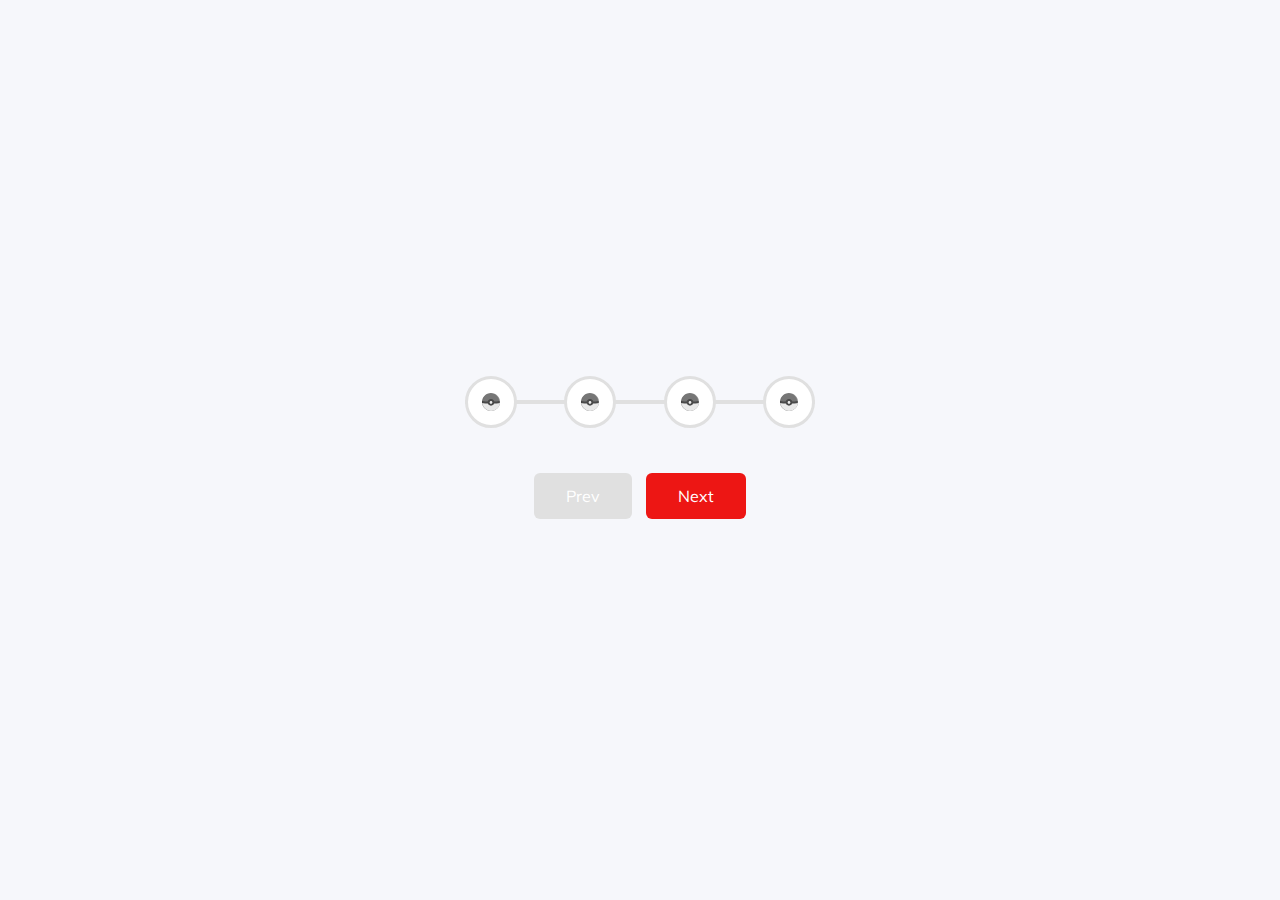
<file: 02-progress-step/index.html>
<!DOCTYPE html>
<html lang="en">

<head>
    <meta charset="UTF-8">
    <meta http-equiv="X-UA-Compatible" content="IE=edge">
    <meta name="viewport" content="width=device-width, initial-scale=1.0">
    <link rel="stylesheet" href="style.css" />
    <title>Progress Step</title>
</head>

<body>
    <div class="container">
        <div class="progress-container">
            <div class="progress" id="progress"></div>
            <div class="circle"><img class="step-img" src="./pokeball.svg" alt='pokeball' /></div>
            <div class="circle"><img class="step-img" src="./pokeball.svg" alt='pokeball' /></div>
            <div class="circle"><img class="step-img" src="./pokeball.svg" alt='pokeball' /></div>
            <div class="circle"><img class="step-img" src="./pokeball.svg" alt='pokeball' /></div>
        </div>
        <button class="btn" id="prev" disabled>Prev</button>
        <button class="btn" id="next">Next</button>
    </div>
    <script src="script.js"></script>
</body>

</html>
</file>
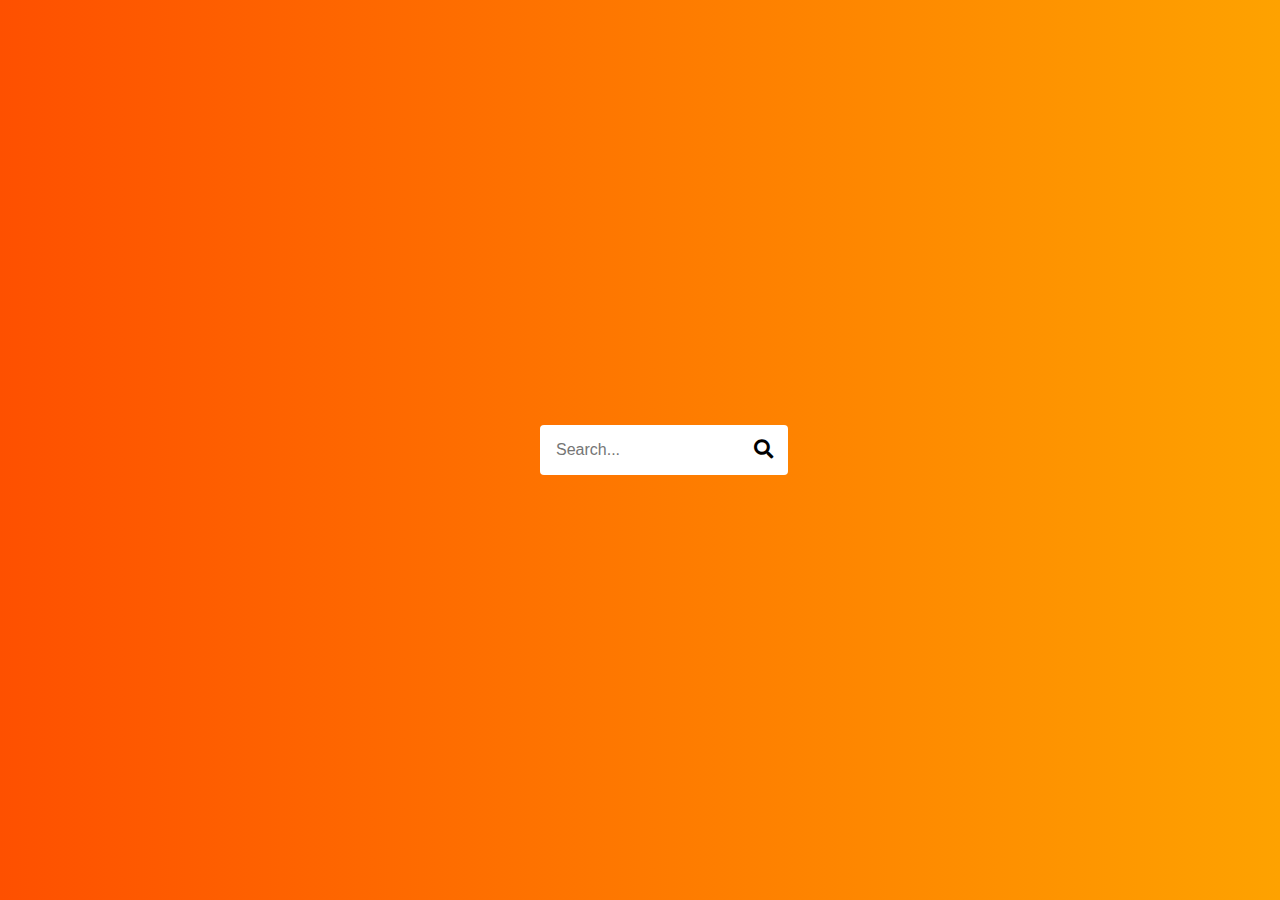
<file: 04-hidden-search/index.html>
<!DOCTYPE html>
<html lang="en">

<head>
    <meta charset="UTF-8">
    <meta http-equiv="X-UA-Compatible" content="IE=edge">
    <meta name="viewport" content="width=device-width, initial-scale=1.0">
    <link rel="stylesheet" href="style.css" />
    <link rel="stylesheet" href="https://cdnjs.cloudflare.com/ajax/libs/font-awesome/5.15.4/css/all.min.css"
        integrity="sha512-1ycn6IcaQQ40/MKBW2W4Rhis/DbILU74C1vSrLJxCq57o941Ym01SwNsOMqvEBFlcgUa6xLiPY/NS5R+E6ztJQ=="
        crossorigin="anonymous" referrerpolicy="no-referrer" />
    <title>Hidden Search</title>
</head>

<body>
    <div class="search active">
        <input type="text" placeholder="Search..." class="input">
        <button class="btn">
            <i class="fas fa-search"></i>
        </button>
    </div>
    <script src="script.js"></script>
</body>

</html>
</file>
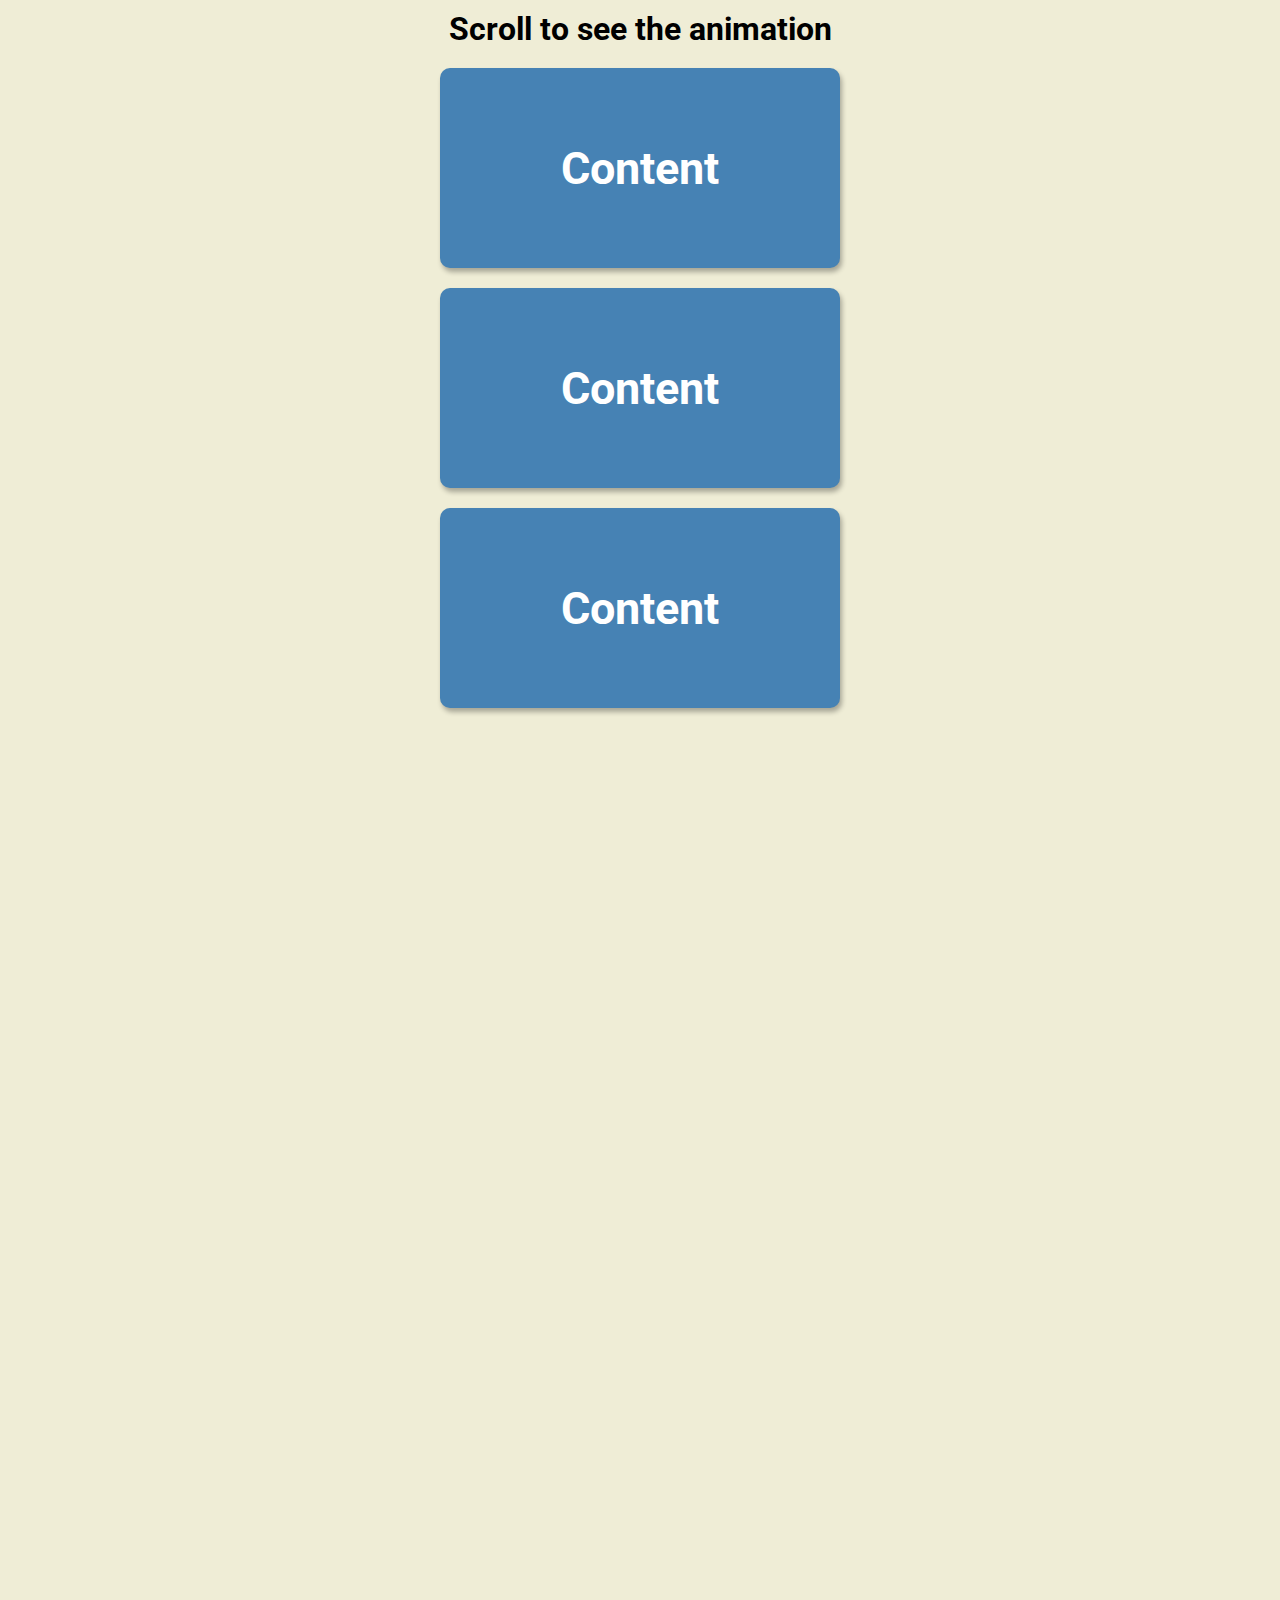
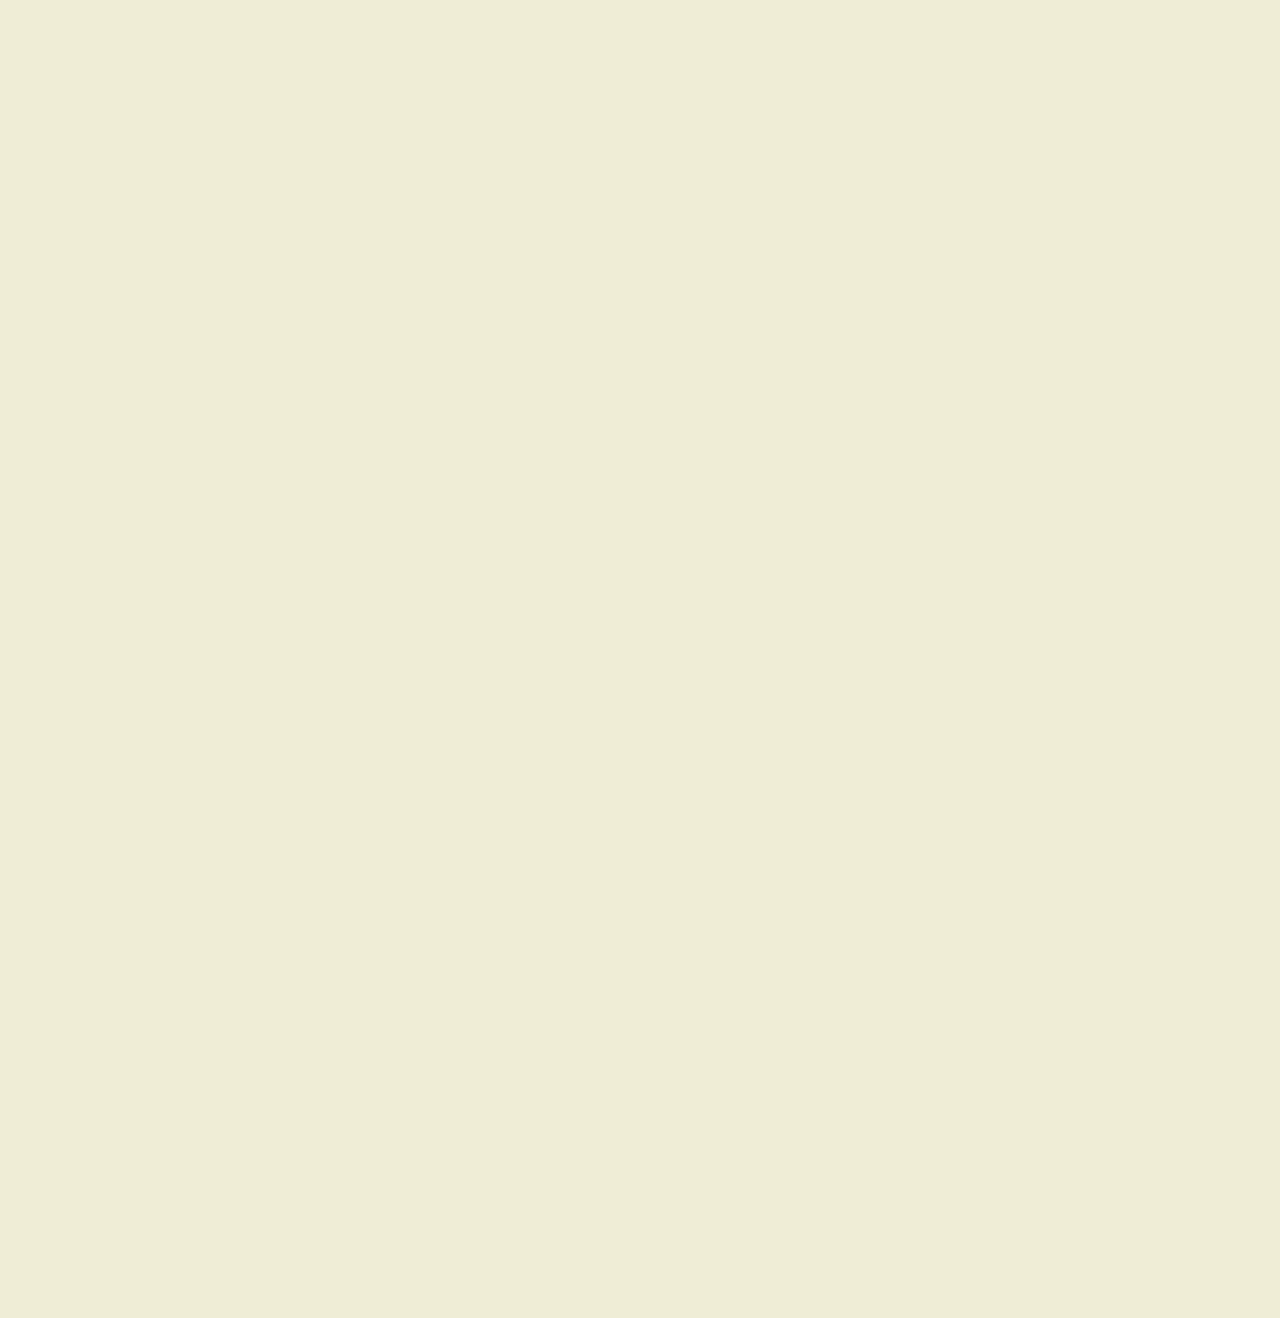
<file: 06-scroll-animation/index.html>
<!DOCTYPE html>
<html lang="en">
  <head>
    <meta charset="UTF-8" />
    <meta name="viewport" content="width=device-width, initial-scale=1.0" />
    <link rel="stylesheet" href="style.css" />
    <title>Scroll Animation</title>
  </head>
  <body>
    <h1>Scroll to see the animation</h1>
    <div class="box"><h2>Content</h2></div>
    <div class="box"><h2>Content</h2></div>
    <div class="box"><h2>Content</h2></div>
    <div class="box"><h2>Content</h2></div>
    <div class="box"><h2>Content</h2></div>
    <div class="box"><h2>Content</h2></div>
    <div class="box"><h2>Content</h2></div>
    <div class="box"><h2>Content</h2></div>
    <div class="box"><h2>Content</h2></div>
    <div class="box"><h2>Content</h2></div>
    <div class="box"><h2>Content</h2></div>
    <div class="box"><h2>Content</h2></div>
    <div class="box"><h2>Content</h2></div>
    <script src="script.js"></script>
  </body>
</html>
</file>
<file: 02-progress-step/style.css>
@import url('https://fonts.googleapis.com/css2?family=Mulish&display=swap');

* {
    box-sizing: border-box;
}

:root {
    --line-border-fill: #ED1614;
    --line-border-empty: #e0e0e0;
}

body {
    background-color: #f6f7fb;
    font-family: 'Mulish', sans-serif;
    margin: 0;
    display: flex;
    align-items: center;
    justify-content: center;
    height: 100vh;
    overflow: hidden;
    margin: 0;
}

.container {
    text-align: center;
}

.progress-container {
    display: flex;
    justify-content: space-between;
    position: relative;
    margin-bottom: 40px;
    max-width: 100%;
    width: 350px;
}

.progress-container::before {
    content: '';
    justify-content: space-between;
    position: absolute;
    transform: translateY(-50%);
    top: 50%;
    left: 0;
    height: 4px;
    width: 100%;
    z-index: -1;
    background-color: var(--line-border-empty);

}

.progress {
    background-color: var(--line-border-fill);
    position: absolute;
    top: 50%;
    left: 0;
    height: 4px;
    width: 0%;
    transform: translateY(-50%);
    z-index: -1;
    transition: 0.4s ease;
}

.circle {
    background-color: #fff;
    color: #999;
    border-radius: 50%;
    width: 52px;
    height: 52px;
    display: flex;
    align-items: center;
    justify-content: center;
    border: 3px solid var(--line-border-empty);
    transition: .4s ease;
}

.circle.active {
    border-color: var(--line-border-fill);
}

.step-img {
    filter: grayscale(100%);
    width: 18px;
    height: 18px;
    transition: .4s ease;
}

.step-img.img-active {
    transform: scale(2);
    transition: .4s ease;
    filter: grayscale(0);
}



.btn {
    background-color: var(--line-border-fill);
    color: #fff;
    border: 0;
    border-radius: 6px;
    cursor: pointer;
    font-family: inherit;
    padding: 0.8rem 2rem;
    margin: 5px;
    font-size: 1rem;
}

.btn:active {
    transform: scale(0.98);
}

.btn:focus {
    outline: 0;
}

.btn:disabled {
    background-color: var(--line-border-empty);
    cursor: not-allowed;
}
</file>
<file: 04-hidden-search/style.css>
@import url('https://fonts.googleapis.com/css2?family=Mulish&display=swap');

* {
    box-sizing: border-box;
}

body {
    background-image: linear-gradient(90deg, #fe5000, #fea200);
    font-family: 'Mulish', sans-serif;
    margin: 0;
    display: flex;
    align-items: center;
    justify-content: center;
    height: 100vh;
    overflow: hidden;
}

.search {
    position: relative;
    height: 50px;
}

.search .input {
    border-radius: 50%;
    background-color: transparent;
    border-radius: 4px;
    border: 0;
    font-size: 1rem;
    padding: 1rem;
    height: 50px;
    width: 50px;
    transition: width 0.3s ease;

}

.btn {
    background-color: #fff;
    border-radius: 50%;
    border: 0;
    cursor: pointer;
    font-size: 1.2rem;
    position: absolute;
    top: 0;
    left: 0;
    height: 50px;
    width: 50px;
    transition: transform 0.3s;
}

.btn:focus,
.input:focus {
    outline: none;
}

.search.active .input {
    background-color: #fff;
    width: 200px;
    border-radius: 4px 0px 0px 4px;
}

.search.active .btn {
    transform: translateX(198px);
    border-radius: 0px 4px 4px 0px;
}
</file>
<file: 06-scroll-animation/style.css>
@import url('https://fonts.googleapis.com/css2?family=Roboto:wght@400;700&display=swap');

* {
  box-sizing: border-box;
}

body {
  background-color: #efedd6;
  font-family: 'Roboto', sans-serif;
  display: flex;
  flex-direction: column;
  align-items: center;
  justify-content: center;
  margin: 0;
  overflow-x: hidden;
}

h1 {
  margin: 10px;
}

.box {
  background-color: steelblue;
  color: #fff;
  display: flex;
  align-items: center;
  justify-content: center;
  width: 400px;
  height: 200px;
  margin: 10px;
  border-radius: 10px;
  box-shadow: 2px 4px 5px rgba(0, 0, 0, 0.3);
  transform: translateX(400%);
  transition: transform 0.4s ease;
}

.box:nth-of-type(even) {
  transform: translateX(-400%);
}

.box.show {
  transform: translateX(0);
}

.box h2 {
  font-size: 45px;
}
</file>
